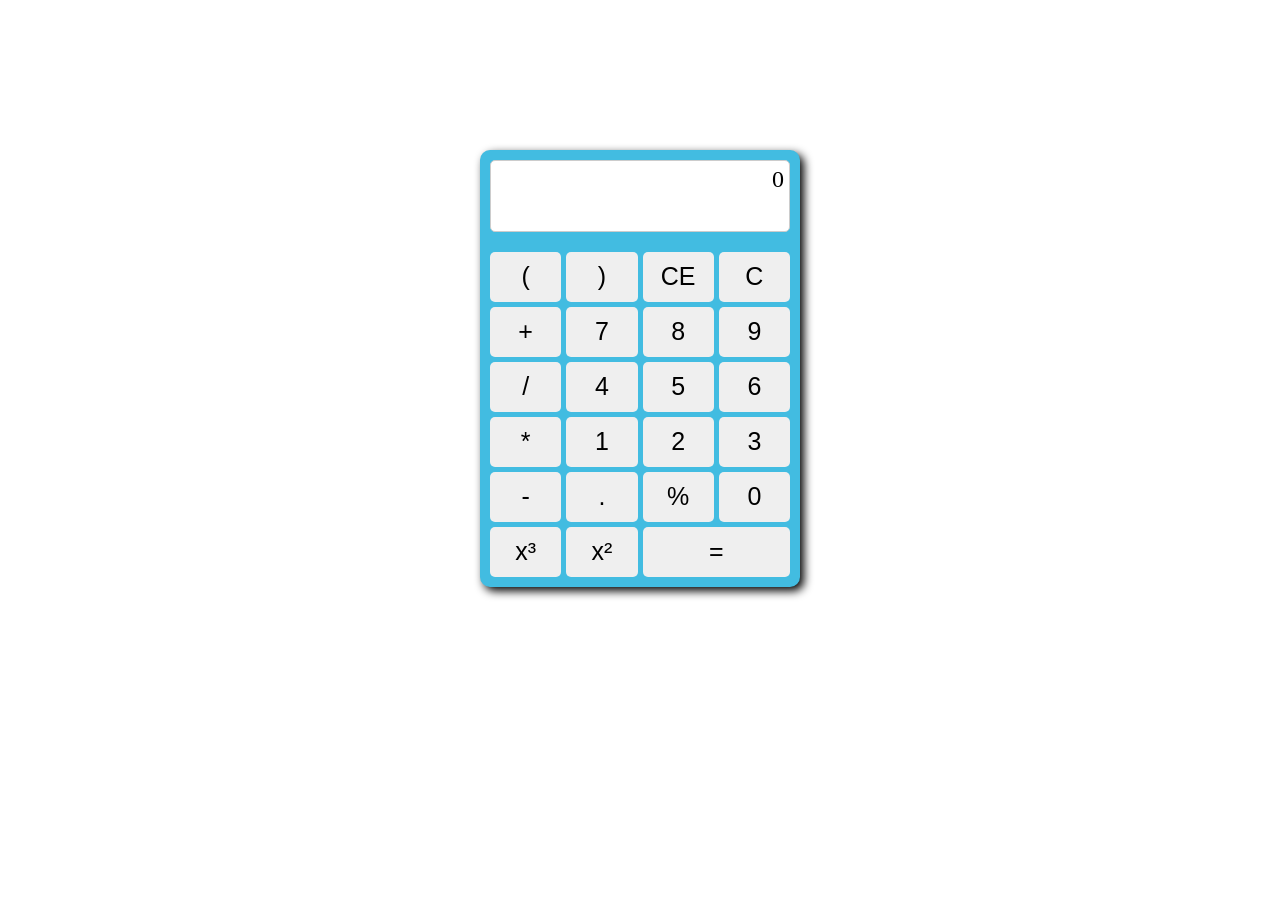
<file: CodeAlpha_Calculator/index.html>
<!DOCTYPE html>
<html lang="en">
<head>
    <meta charset="UTF-8">
    <meta name="viewport" content="width=device-width, initial-scale=1.0">
    <meta name="description" content="Calculator using operators Function">
    <title>Calculator using JS</title>
     <link rel="stylesheet" href="style.css">
</head>
<body>
    <div class="calculator">
    <div class="display" id="display">0</div>

    <div class= "buttons">
   <button>(</button>
   <button>)</button>
   <button>CE</button>
   <button>C</button>
   <button>+</button>
   <button>7</button>
   <button>8</button>
   <button>9</button>
   <button>/</button>
   <button>4</button>
   <button>5</button>
   <button>6</button>
   <button>*</button>
   <button>1</button>
   <button>2</button>
   <button>3</button>
   <button>-</button>
   <button>.</button>
   <button>%</button>
   <button>0</button>
   <button>x³</button>
   <button>x²</button>
   <button class="equal">=</button>

    </div>
    </div>
     <script src="script.js"></script>
    </body>

</html>
</file>
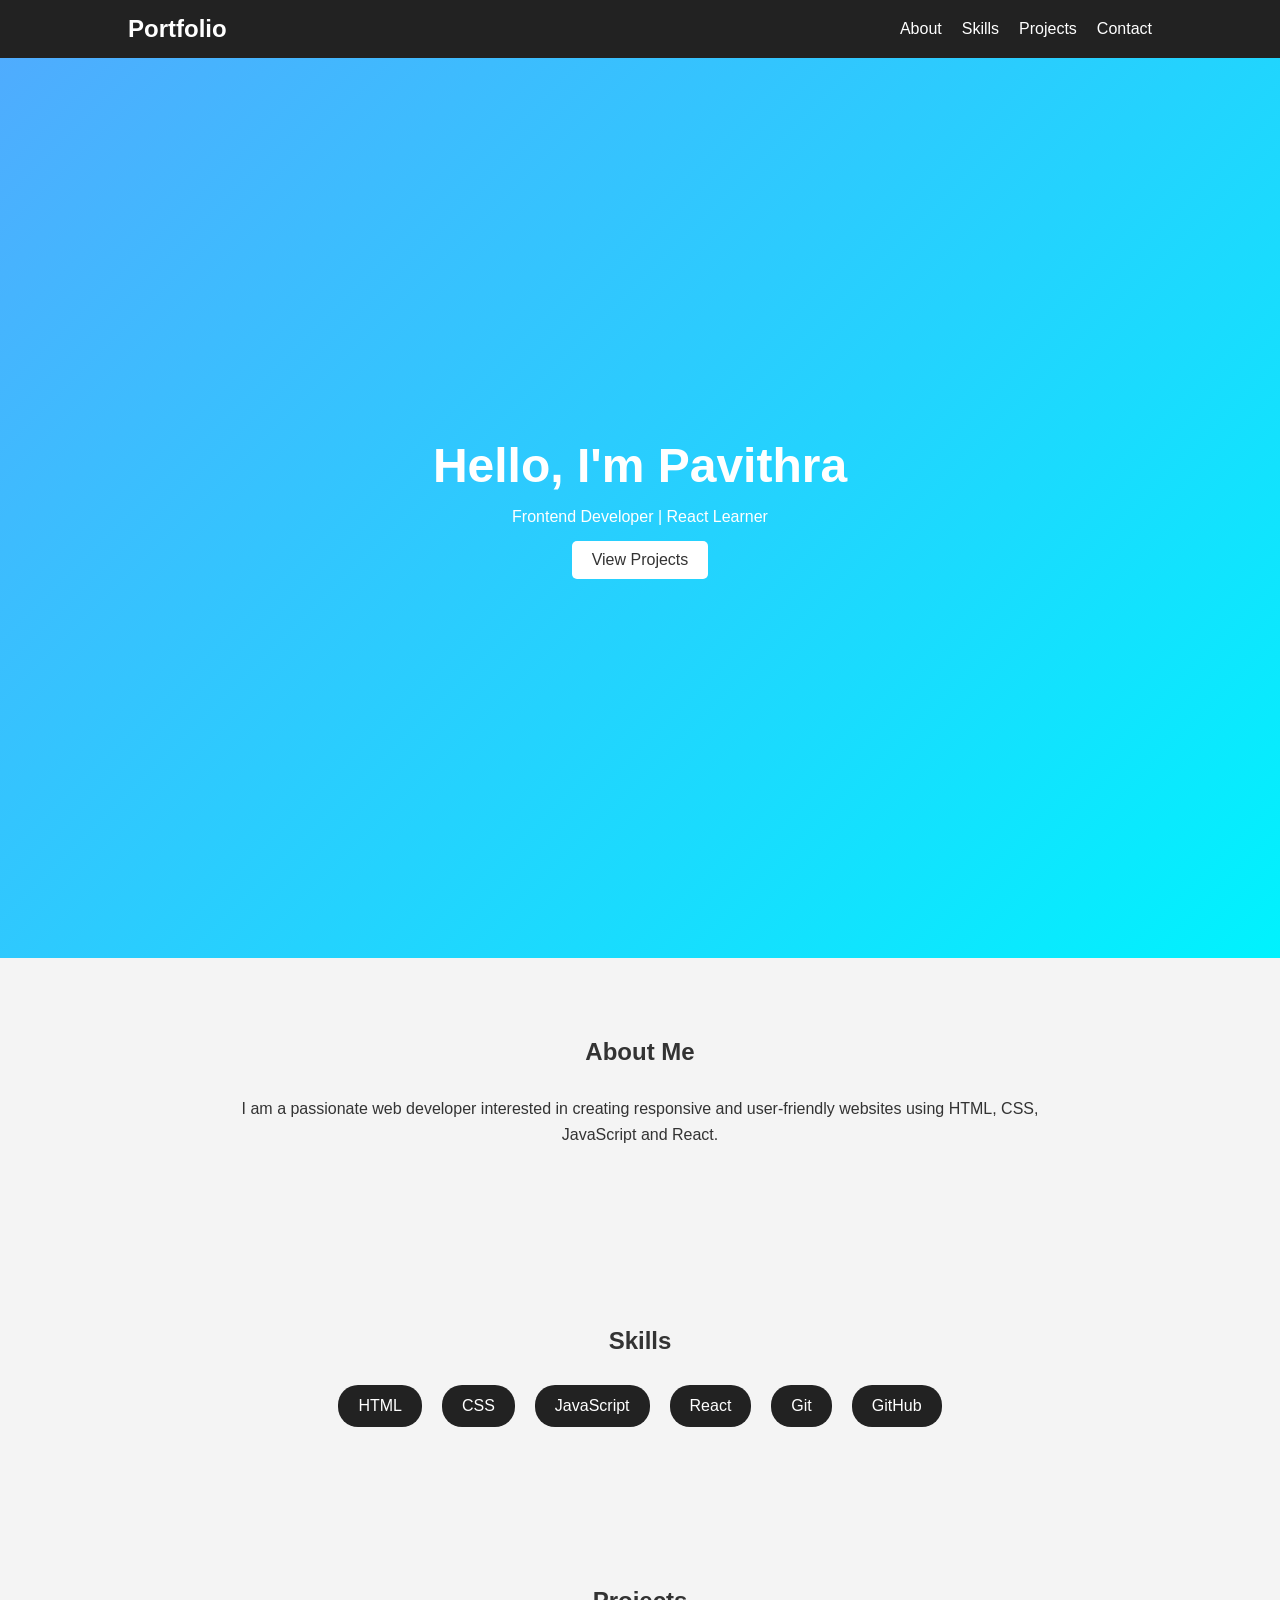
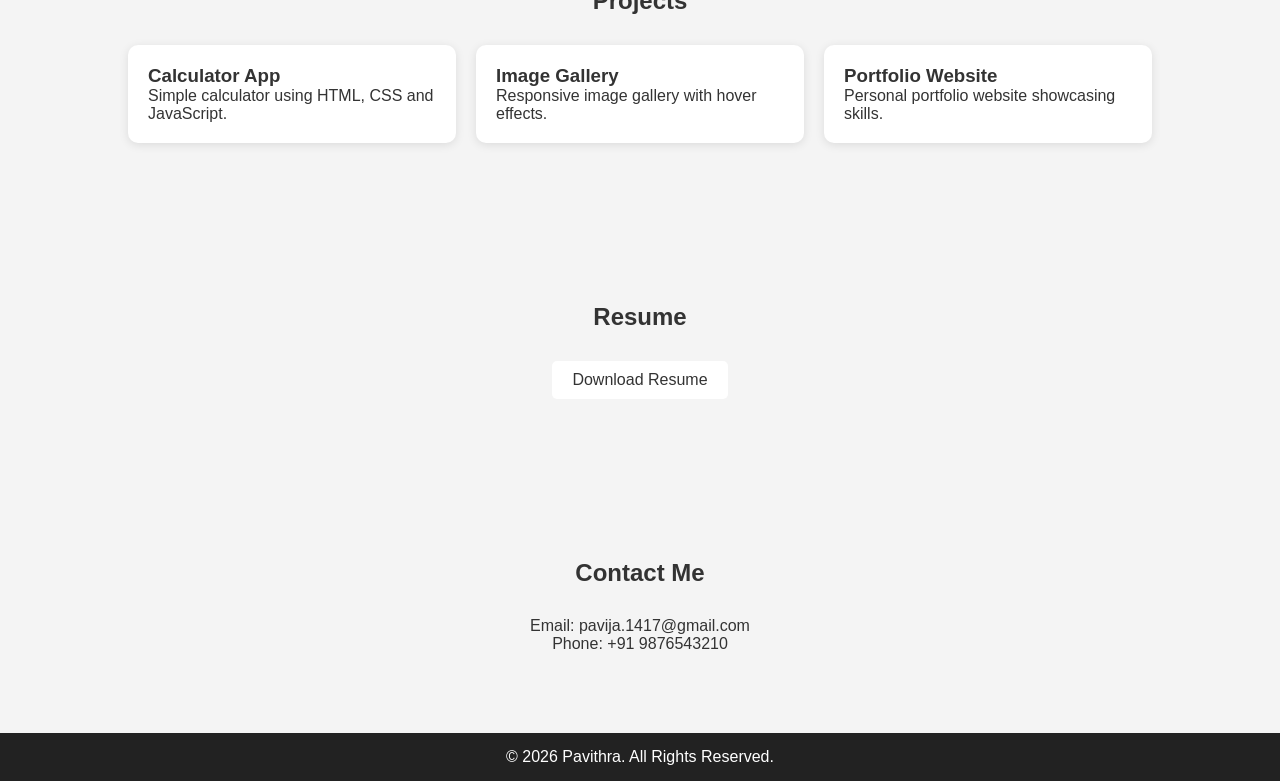
<file: CodeAlpha_Portfolio/index.html>
<!DOCTYPE html>
<html lang="en">
<head>
    <meta charset="UTF-8">
    <meta name="viewport" content="width=device-width, initial-scale=1.0">
    <title>My Portfolio</title>
    <link rel="stylesheet" href="style.css">
</head>
<body>

    <!-- Navbar -->
    <header>
        <nav>
            <h2 class="logo">Portfolio</h2>
            <ul>
                <li><a href="#about">About</a></li>
                <li><a href="#skills">Skills</a></li>
                <li><a href="#projects">Projects</a></li>
                <li><a href="#contact">Contact</a></li>
            </ul>
        </nav>
    </header>

    <!-- Hero Section -->
    <section class="hero">
        <div class="hero-content">
            <h1>Hello, I'm Pavithra</h1>
            <p>Frontend Developer | React Learner</p>
            <a href="#projects" class="btn">View Projects</a>
        </div>
    </section>

    <!-- About -->
    <section id="about">
        <h2>About Me</h2>
        <p>
            I am a passionate web developer interested in creating
            responsive and user-friendly websites using HTML, CSS,
            JavaScript and React.
        </p>
    </section>

    <!-- Skills -->
    <section id="skills">
        <h2>Skills</h2>

        <div class="skills-container">
            <div class="skill">HTML</div>
            <div class="skill">CSS</div>
            <div class="skill">JavaScript</div>
            <div class="skill">React</div>
            <div class="skill">Git</div>
            <div class="skill">GitHub</div>
        </div>
    </section>

    <!-- Projects -->
    <section id="projects">
        <h2>Projects</h2>

        <div class="project-container">

            <div class="project-card">
                <h3>Calculator App</h3>
                <p>Simple calculator using HTML, CSS and JavaScript.</p>
            </div>

            <div class="project-card">
                <h3>Image Gallery</h3>
                <p>Responsive image gallery with hover effects.</p>
            </div>

            <div class="project-card">
                <h3>Portfolio Website</h3>
                <p>Personal portfolio website showcasing skills.</p>
            </div>

        </div>
    </section>

    <!-- Resume -->
    <section id="resume">
        <h2>Resume</h2>
        <a href="pavithra.resume 2.pdf" download class="btn">
            Download Resume
        </a>
    </section>

    <!-- Contact -->
    <section id="contact">
        <h2>Contact Me</h2>

        <p>Email: pavija.1417@gmail.com</p>
        <p>Phone: +91 9876543210</p>
    </section>

    <footer>
        <p>© 2026 Pavithra. All Rights Reserved.</p>
    </footer>

</body>
</html>
</file>
<file: CodeAlpha_Calculator/style.css>
body{
    display:flex;
    justify-content:center;
    align-items:center;
    height:80vh;
}

.calculator{
    width: 300px;
    border-radius: 10px;
    background-color:rgb(66, 188, 225);
    padding:10px;
    box-shadow:4px 4px 10px;
}

#display{
    height:60px;
    font-size:24px;
    text-align:right;
    padding:5px;
    background-color:white;
    border-radius:5px;
    border:1px solid #ccc;
    margin-bottom:20px;

}

.buttons{
    display:grid;
    grid-template-columns:repeat(4,1fr);
   gap: 5px;
}

button{
    height: 50px;
    width: 100%;
    font-size: 25px;
    border:none;
    border-radius:5px;
    cursor:pointer;
}

button:hover{
    background-color:rgb(230, 121, 154)
}

.equal{
      grid-column: span 2;
}
</file>
<file: CodeAlpha_Portfolio/style.css>
*{
    margin:0;
    padding:0;
    box-sizing:border-box;
    font-family:Arial, sans-serif;
}

html{
    scroll-behavior:smooth;
}

body{
    background:#f4f4f4;
    color:#333;
}

/* Navbar */
header{
    background:#222;
    position:sticky;
    top:0;
    z-index:100;
}

nav{
    display:flex;
    justify-content:space-between;
    align-items:center;
    padding:15px 10%;
}

.logo{
    color:white;
}

nav ul{
    display:flex;
    list-style:none;
    gap:20px;
}

nav a{
    color:white;
    text-decoration:none;
    transition:0.3s;
}

nav a:hover{
    color:gold;
}

/* Hero */
.hero{
    height:100vh;
    display:flex;
    justify-content:center;
    align-items:center;
    text-align:center;
    background:linear-gradient(135deg,#4facfe,#00f2fe);
    color:white;
}

.hero-content{
    animation:fadeIn 1.5s ease;
}

.hero h1{
    font-size:3rem;
}

.hero p{
    margin:15px 0;
}

.btn{
    display:inline-block;
    background:white;
    color:#333;
    padding:10px 20px;
    border-radius:5px;
    text-decoration:none;
    transition:0.3s;
}

.btn:hover{
    transform:scale(1.05);
}

/* Sections */
section{
    padding:80px 10%;
}

section h2{
    text-align:center;
    margin-bottom:30px;
}


#about{
    text-align: center;
    padding: 80px 10%;
}

#about p{
    max-width: 800px;
    margin: 20px auto;
    line-height: 1.6;
}

/* Skills */
.skills-container{
    display:flex;
    flex-wrap:wrap;
    justify-content:center;
    gap:20px;
}

.skill{
    background:#222;
    color:white;
    padding:12px 20px;
    border-radius:20px;
    transition:0.3s;
}

.skill:hover{
    transform:translateY(-5px);
}

/* Projects */
.project-container{
    display:grid;
    grid-template-columns:repeat(auto-fit,minmax(250px,1fr));
    gap:20px;
}

.project-card{
    background:white;
    padding:20px;
    border-radius:10px;
    box-shadow:0 2px 10px rgba(0,0,0,.1);
    transition:0.3s;
}

.project-card:hover{
    transform:translateY(-10px);
}

/* Contact */
#contact{
    text-align:center;
}

/* Footer */
footer{
    background:#222;
    color:white;
    text-align:center;
    padding:15px;
}

/* Animation */
@keyframes fadeIn{
    from{
        opacity:0;
        transform:translateY(20px);
    }
    to{
        opacity:1;
        transform:translateY(0);
    }
}

/* Responsive */
@media(max-width:768px){

    nav{
        flex-direction:column;
        gap:15px;
    }

    nav ul{
        flex-wrap:wrap;
        justify-content:center;
    }

    .hero h1{
        font-size:2rem;
    }
}

#resume{
    text-align: center;
}
</file>
